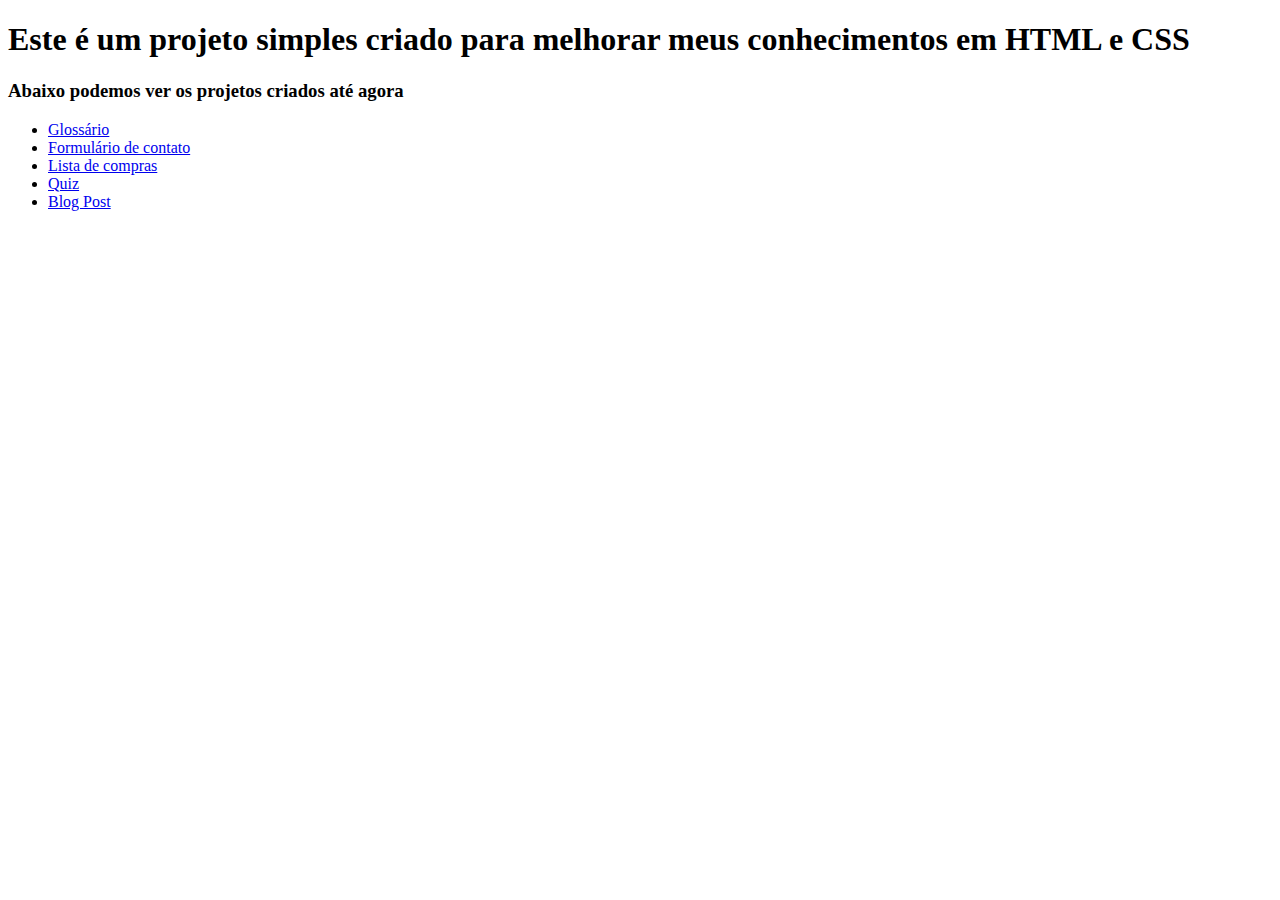
<file: index.html>
<!DOCTYPE html>
<html lang="en">
<head>
    <meta charset="UTF-8">
    <meta http-equiv="X-UA-Compatible" content="IE=edge">
    <meta name="viewport" content="width=device-width, initial-scale=1.0">
    <title>Home</title>
</head>
<body>
    <h1> Este é um projeto simples criado para melhorar meus conhecimentos em HTML e CSS</h1>
    <h3>Abaixo podemos ver os projetos criados até agora</h3>
    <ul>
        <li><a href="glossary.html">Glossário</a></li>
        <li><a href="contat.html">Formulário de contato</a></li>
        <li><a href="shopping-list.html">Lista de compras</a></li>
        <li><a href="quiz.html">Quiz</a></li>
        <li><a href="glossary.html">Blog Post</a></li>
    </ul>
    
</body>
</html>
</file>
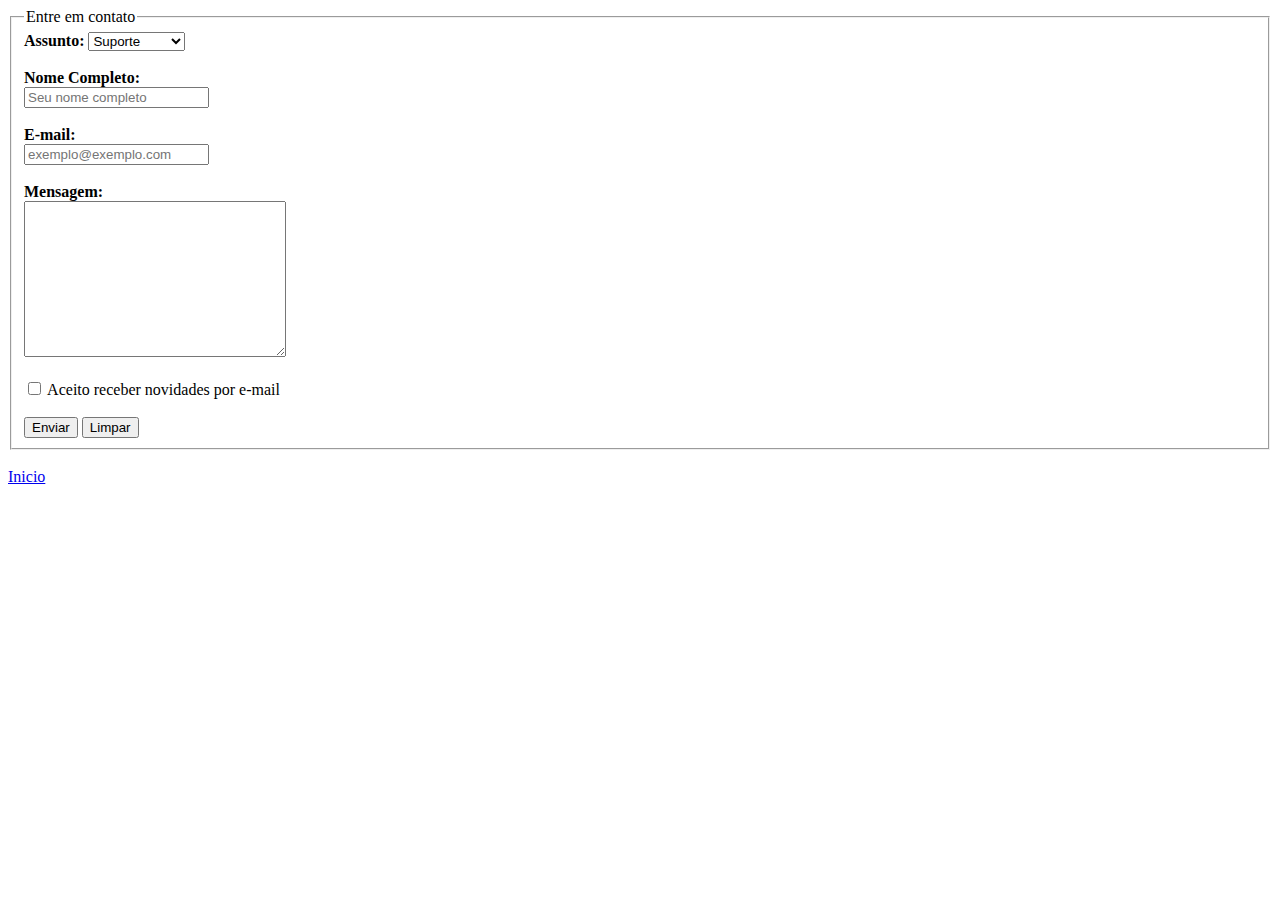
<file: contat.html>
<!DOCTYPE html>
<html lang="en">
<head>
    <meta charset="UTF-8">
    <meta http-equiv="X-UA-Compatible" content="IE=edge">
    <meta name="viewport" content="width=device-width, initial-scale=1.0">
    <title>Contato</title>
</head>
<body>
    <form action="">
        <fieldset>
            <legend>Entre em contato</legend>
            
            <label> <strong>Assunto:</strong> 
                <select name="optionForm" id="">
                    <option value="Suport">Suporte</option>
                    <option value="Suggestion">Sugestão</option>
                    <option value="Complaint">Reclamação</option>
                </select>
            </label>
            
            <br>
            
            <label >
                <br>
                 <strong>Nome Completo:</strong>
                <br>
                <input type="text" required placeholder="Seu nome completo">
            </label>

            <br>

            <label >
                <br>
                 <strong> E-mail:</strong>
                <br>
                <input type="email" autocomplete="email" required placeholder="exemplo@exemplo.com">
                <br>
            </label>

            <br>

            <label> <strong>Mensagem:</strong>
                <br>
                <textarea name="" id="" cols="30" rows="10"></textarea>
                <br>
            </label>

            <br>

            <label>
                <input type="checkbox">
            Aceito receber novidades por e-mail
            <br>
            </label>
            <br>

            <button type="submit">Enviar</button>
            <button type="reset">Limpar</button>

        </fieldset>
    </form>

    <br>

    <a href="index.html">Inicio</a>
    
</body>
</html>
</file>
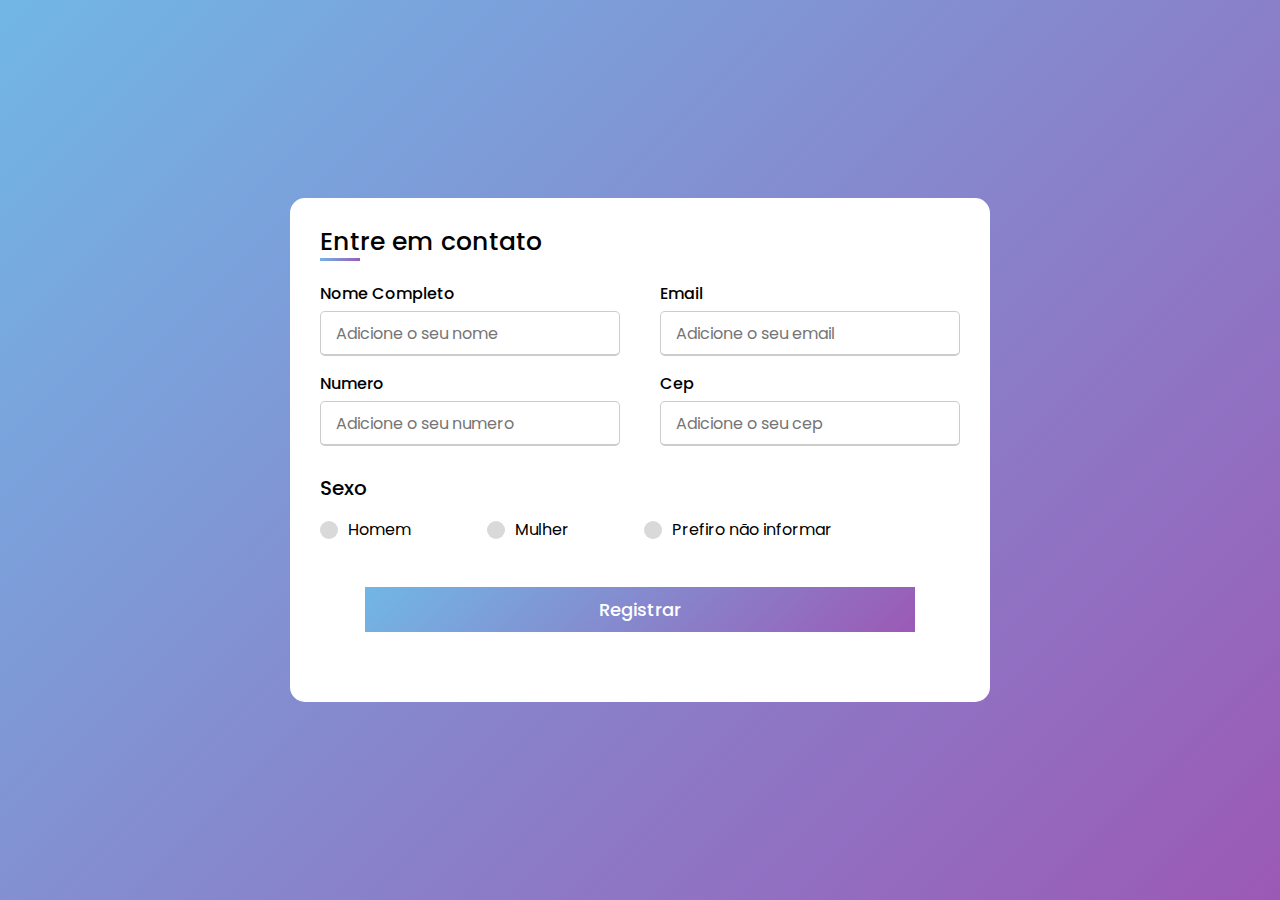
<file: contat2.html>
<!DOCTYPE html>
<html lang="en">
<head>
    <meta charset="UTF-8">
    <meta http-equiv="X-UA-Compatible" content="IE=edge">
    <meta name="viewport" content="width=device-width, initial-scale=1.0">
    <link rel="stylesheet" href="style.css">
    <title>Contato</title>
</head>
<body>
    <div class="container">
        <div class="title">Entre em contato</div>
        <form action="#">
            <div class="user-details">
                <div class="input-box">
                    <span class="details">Nome Completo</span>
                    <input type="text" placeholder="Adicione o seu nome"required>
                </div>
                <div class="input-box">
                    <span class="details">Email</span>
                    <input type="text" placeholder="Adicione o seu email"required>
                </div>
                <div class="input-box">
                    <span class="details">Numero</span>
                    <input type="text" placeholder="Adicione o seu numero"required>
                </div>
                <div class="input-box">
                    <span class="details">Cep</span>
                    <input type="text" placeholder="Adicione o seu cep"required>
                </div>
                </div>
                <div class="gender-details">
                    <input type="radio" name="gender" id="dot-1">
                    <input type="radio" name="gender" id="dot-2">
                    <input type="radio" name="gender" id="dot-3">
                    <span class="gender-title">Sexo</span>
                    <div class="category">
                        <label for="dot-1">
                            <span class="dot one"></span>
                            <span class="gender">Homem</span>
                        </label>
                        <label for="dot-2">
                            <span class="dot two"></span>
                            <span class="gender">Mulher</span>
                        </label>
                        <label for="dot-3">
                            <span class="dot three"></span>
                            <span class="gender">Prefiro não informar</span>
                        </label>
                    </div>
                </div>
                <div class="button">
                    <input type="submit" value="Registrar">
                </div>
            </div>
        </form>
    </div>
    
</body>
</html>
</file>
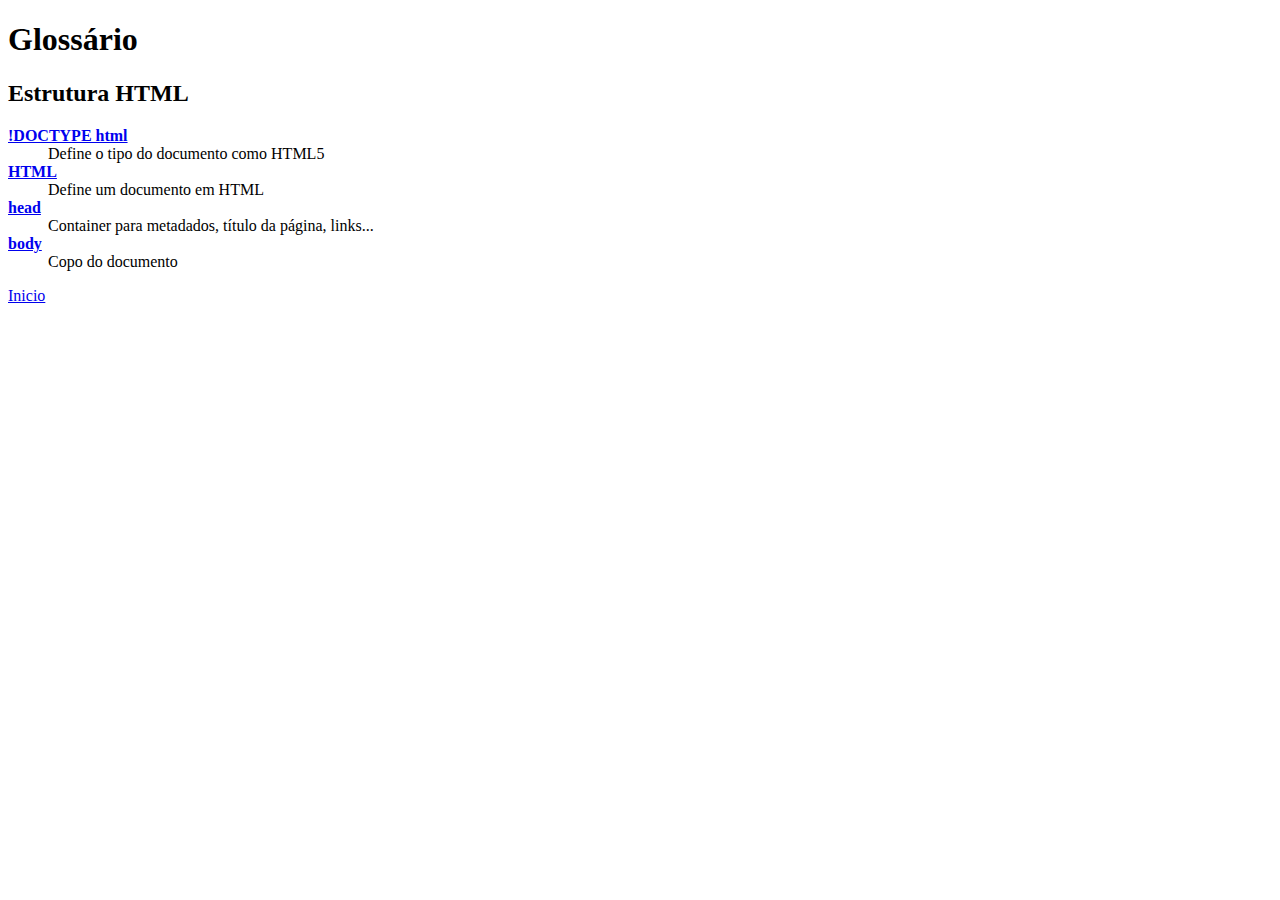
<file: glossary.html>
<!DOCTYPE html>
<html lang="en">
<head>
    <meta charset="UTF-8">
    <meta http-equiv="X-UA-Compatible" content="IE=edge">
    <meta name="viewport" content="width=device-width, initial-scale=1.0">
    <title>Glossário</title>
</head>
<body>
    <h1>Glossário</h1>

    <h2>Estrutura HTML</h2>
    <dl>
        <dt> <a href="https://developer.mozilla.org/pt-BR/docs/Glossary/Doctype" target="_blank"><strong>!DOCTYPE html</strong></a></dt>
        <dd>Define o tipo do documento como HTML5</dd>

        <dt> <a href="https://developer.mozilla.org/pt-BR/docs/Glossary/HTML" target="_blank"><strong>HTML</strong></a> </dt>
        <dd>Define um documento em HTML</dd>

        <dt> <a href="https://developer.mozilla.org/pt-BR/docs/Web/HTML/Element/head" target="_blank"><strong>head</strong></a> </dt>
        <dd> Container para metadados, título da página, links...</dd>

        <dt> <a href="https://developer.mozilla.org/pt-BR/docs/Web/HTML/Element/body" target="_blank"><strong>body</strong></a>  </dt>
        <dd>Copo do documento</dd>
    </dl>

    <a href="index.html">Inicio</a>
    
</body>
</html>
</file>
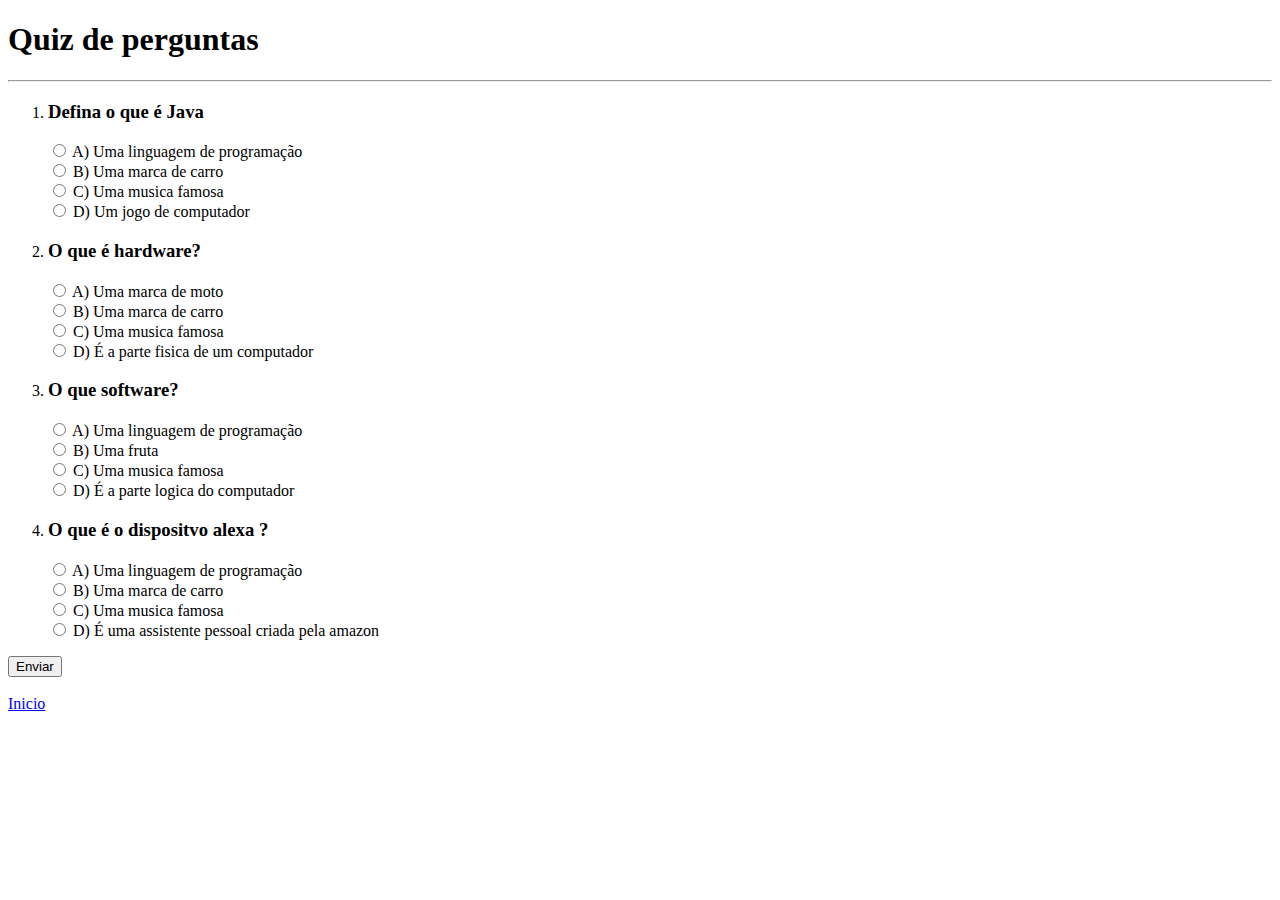
<file: quiz.html>
<!DOCTYPE html>
<html lang="en">
<head>
    <meta charset="UTF-8">
    <meta http-equiv="X-UA-Compatible" content="IE=edge">
    <meta name="viewport" content="width=device-width, initial-scale=1.0">
    <title>Quiz</title>
</head>
<header>
    <h1>Quiz de perguntas</h1>
    <hr>
</header>

<body>
    <form>
        <ol>
            <li>
                <h3>Defina o que é Java</h3>
    
                <div>
                    <label>
                        <input type="radio">
                        A) Uma linguagem de programação
                    </label>
                </div>
                <div>
                    <label>
                        <input type="radio">
                        B) Uma marca de carro
                    </label>
                </div>
                <div>
                    <label>
                        <input type="radio">
                        C) Uma musica famosa
                    </label>
                </div>
                <div>
                    <label>
                        <input type="radio">
                        D) Um jogo de computador
                    </label>
                </div>
                
            </li>
    
            <li>
                <h3>O que é hardware?</h3>
    
                <div>
                    <label>
                        <input type="radio">
                        A) Uma marca de moto
                    </label>
                </div>
                <div>
                    <label>
                        <input type="radio">
                        B) Uma marca de carro
                    </label>
                </div>
                <div>
                    <label>
                        <input type="radio">
                        C) Uma musica famosa
                    </label>
                </div>
                <div>
                    <label>
                        <input type="radio">
                        D) É a parte fisica de um computador
                    </label>
                </div>
                
            </li>
    
            <li>
                <h3>O que software?</h3>
    
                <div>
                    <label>
                        <input type="radio">
                        A) Uma linguagem de programação
                    </label>
                </div>
                <div>
                    <label>
                        <input type="radio">
                        B) Uma fruta
                    </label>
                </div>
                <div>
                    <label>
                        <input type="radio">
                        C) Uma musica famosa
                    </label>
                </div>
                <div>
                    <label>
                        <input type="radio">
                        D) É a parte logica do computador
                    </label>
                </div>
                
            </li>
    
            <li>
                <h3>O que é o dispositvo alexa ?</h3>
    
                <div>
                    <label>
                        <input type="radio">
                        A) Uma linguagem de programação
                    </label>
                </div>
                <div>
                    <label>
                        <input type="radio">
                        B) Uma marca de carro
                    </label>
                </div>
                <div>
                    <label>
                        <input type="radio">
                        C) Uma musica famosa
                    </label>
                </div>
                <div>
                    <label>
                        <input type="radio">
                        D) É uma assistente pessoal criada pela amazon
                    </label>
                </div>
                
            </li>
    
        </ol>
    
        <button type="submit" >Enviar</button>
    </form>

    <br>

    <a href="index.html">Inicio</a>
    
</body>
</html>
</file>
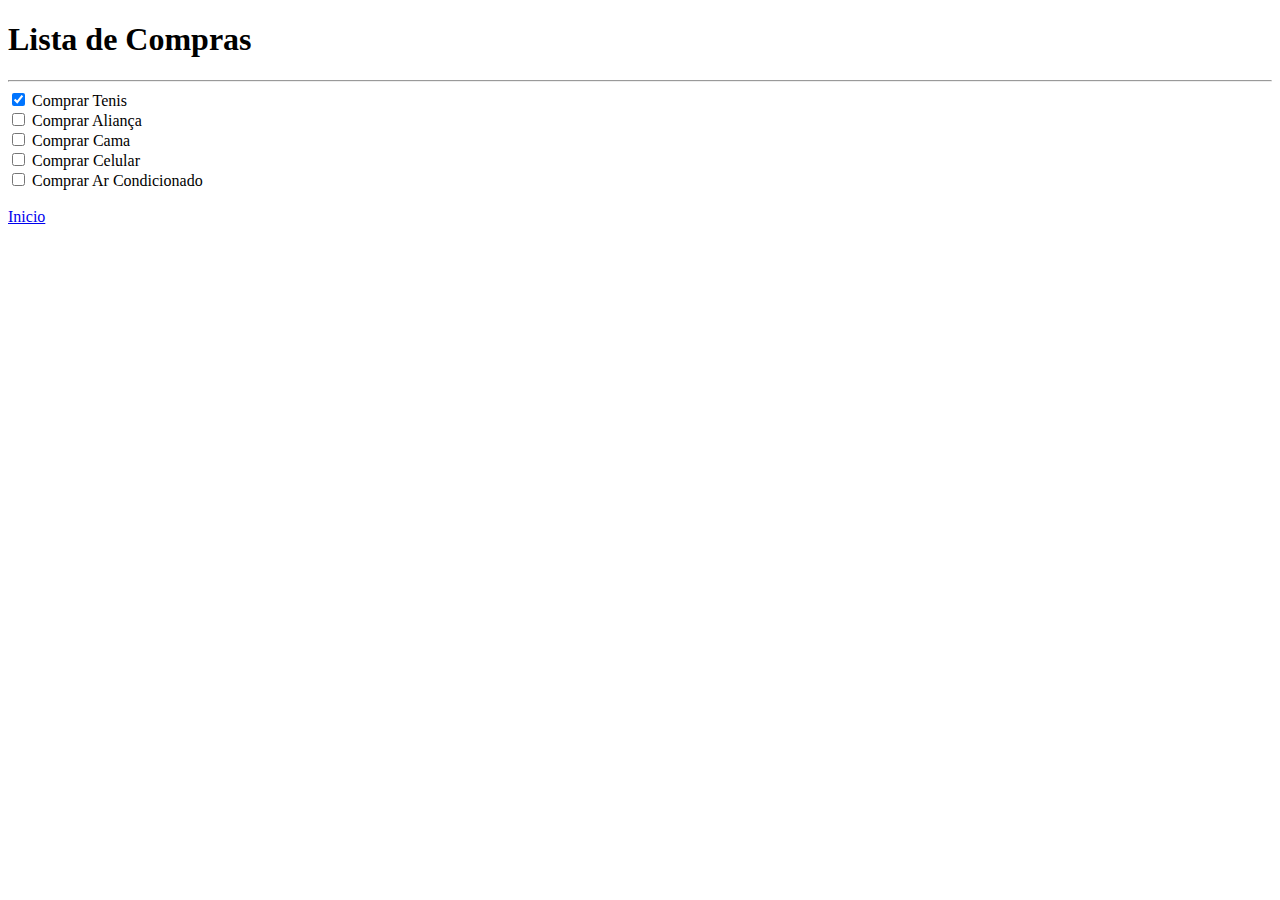
<file: shopping-list.html>
<!DOCTYPE html>
<html lang="en">
<head>
    <meta charset="UTF-8">
    <meta http-equiv="X-UA-Compatible" content="IE=edge">
    <meta name="viewport" content="width=device-width, initial-scale=1.0">
    <title>Lista de compras</title>
</head>
<header>
    <h1>Lista de Compras</h1>
    <hr>
</header>

<body>
    <label>
        <input type="checkbox" checked>
        Comprar Tenis
    </label>

        <br>

    <label>
        <input type="checkbox">
        Comprar Aliança
    </label>

        <br>

    <label>
        <input type="checkbox">
        Comprar Cama
    </label>

        <br>

    <label>
        <input type="checkbox">
        Comprar Celular
    </label>

        <br>

    <label>
        <input type="checkbox">
        Comprar Ar Condicionado
    </label>
  

    <br>
    <br>

    <a href="index.html">Inicio</a>

</body>
</html>
</file>
<file: style.css>
@import url('https://fonts.googleapis.com/css2?family=Poppins:wght@200;300;400;500;600;700&display=swap');

*{
    margin: 0;
    padding: 0;
    box-sizing: border-box;
    font-family: 'Poppins', sans-serif;
}


body{
    display: flex;
    height: 100vh;
    justify-content: center;
    align-items: center;
    background: linear-gradient(135deg, #71b7e6, #9b59b6);

}

.container{
    max-width: 700px;
    width: 100%;background: #fff;
    padding: 25px 30px;
    border-radius: 15px;
}

.container .title{
    font-size: 25px;
    font-weight: 500;
    position: relative;
}

.container .title::before{
    content:'' ;
    position: absolute;
    left: 0;
    bottom: 0;
    height: 3px;
    width: 40px;
    background: linear-gradient(135deg, #71b7e6, #9b59b6);
}

.container form .user-details{
    display: flex;
    flex-wrap: wrap;
    justify-content: space-between;
    margin: 20px 0 12px 0 ;

}

form .user-details .input-box{
    margin-bottom: 15px;
    width: calc(100% / 2 - 20px)
}

.user-details .input-box .details{
    display:block;
    font-weight: 500;
    margin-bottom: 5px;
}

.user-details .input-box input{
    height: 45px;
    width: 100%;
    outline: none;
    border-radius: 5px;
    border: 1px solid #ccc;
    padding-left: 15px;
    font-size:16px;
    border-bottom-width:2px;
}

.user-details .input-box input:focus,
.user-details .input-box input:valid{
    border-color: #9b59b6;
}

form .gender-details .gender-title{
    font-size: 20px;
    font-weight:500;
}

form .gender-details .category{
    display: flex;
    width: 80%;
    margin: 14px 0 ;
    justify-content: space-between;
}

form .gender-details .category label{
    display: flex;
    align-items: center;
}

.gender-details .category .dot{
    height: 18px;
    width: 18px;
    background: #d9d9d9;
    border-radius: 50%;
    margin-right: 10px;
    border: 5px solid transparent;
    transition: all 0.3s ease;
}

#dot-1:checked ~ .category .one,
#dot-2:checked ~ .category .two,
#dot-3:checked ~ .category .three{
    border-color :  #d9d9d9;
    background: #9b59b6;
}

form input[type="radio"]{
    display:none;
}

form .button{
    height: 45px;
    margin: 45px;
}

form .button input{
    height: 100%;
    width: 100%;
    outline: none;
    color: #fff;
    border: none;
    font-size: 18px;
    font-weight: 500;
    initial-letter: 1px;
    background: linear-gradient(135deg, #71b7e6, #9b59b6);
}

form .button input:hover{
    background: linear-gradient(-135deg, #71b7e6, #9b59b6);
}
</file>
